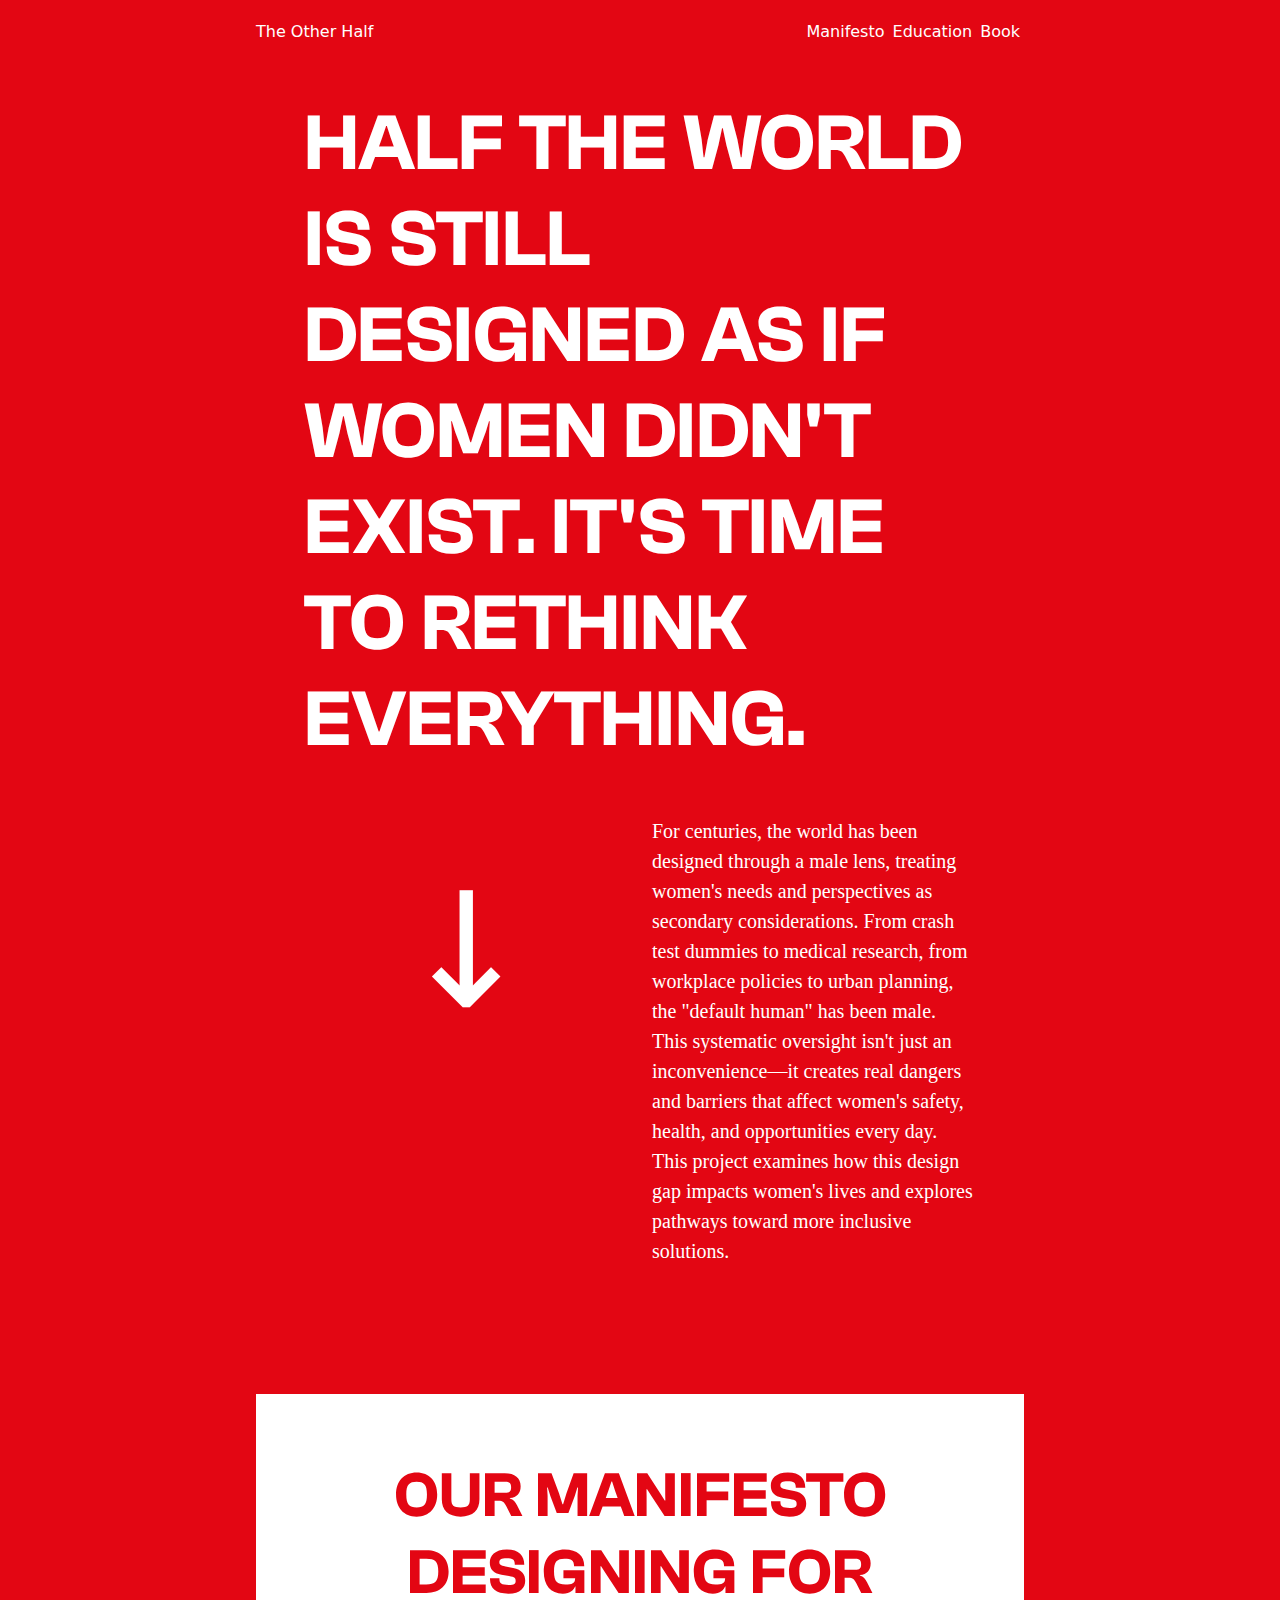
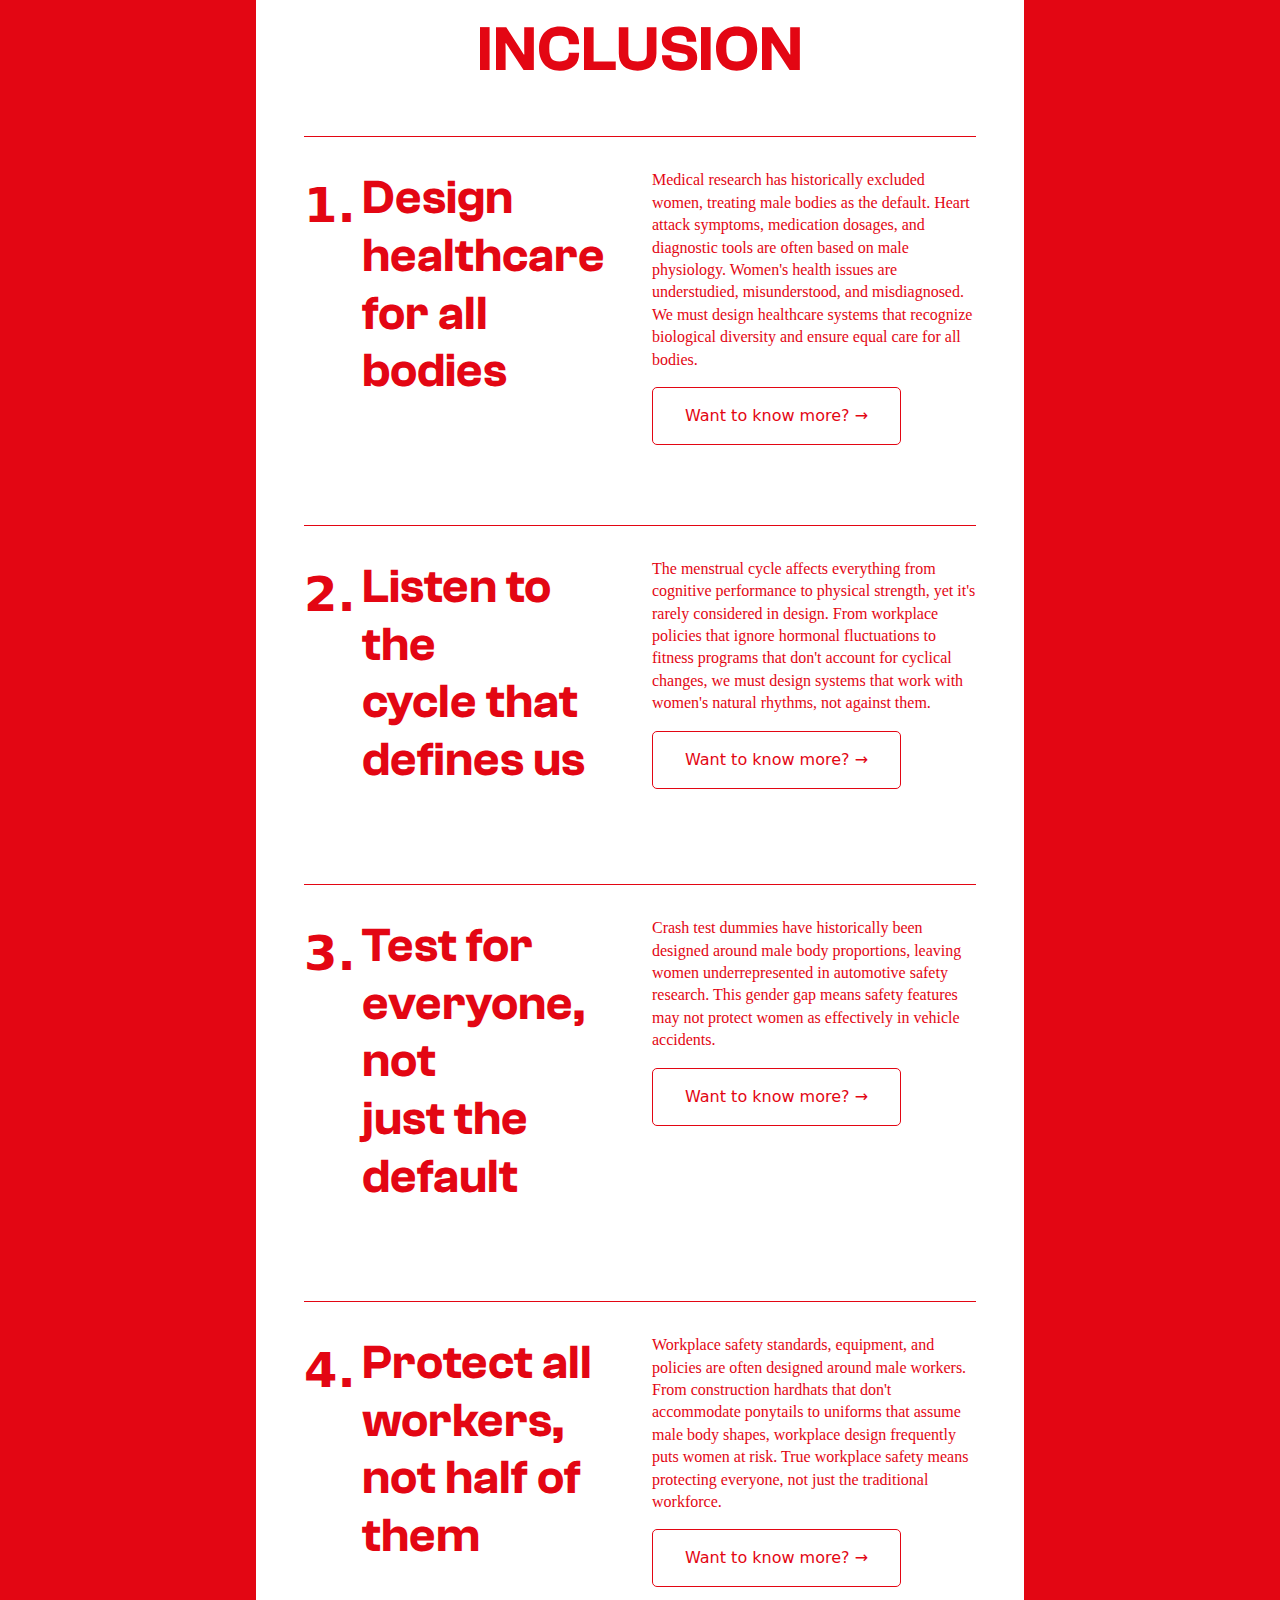
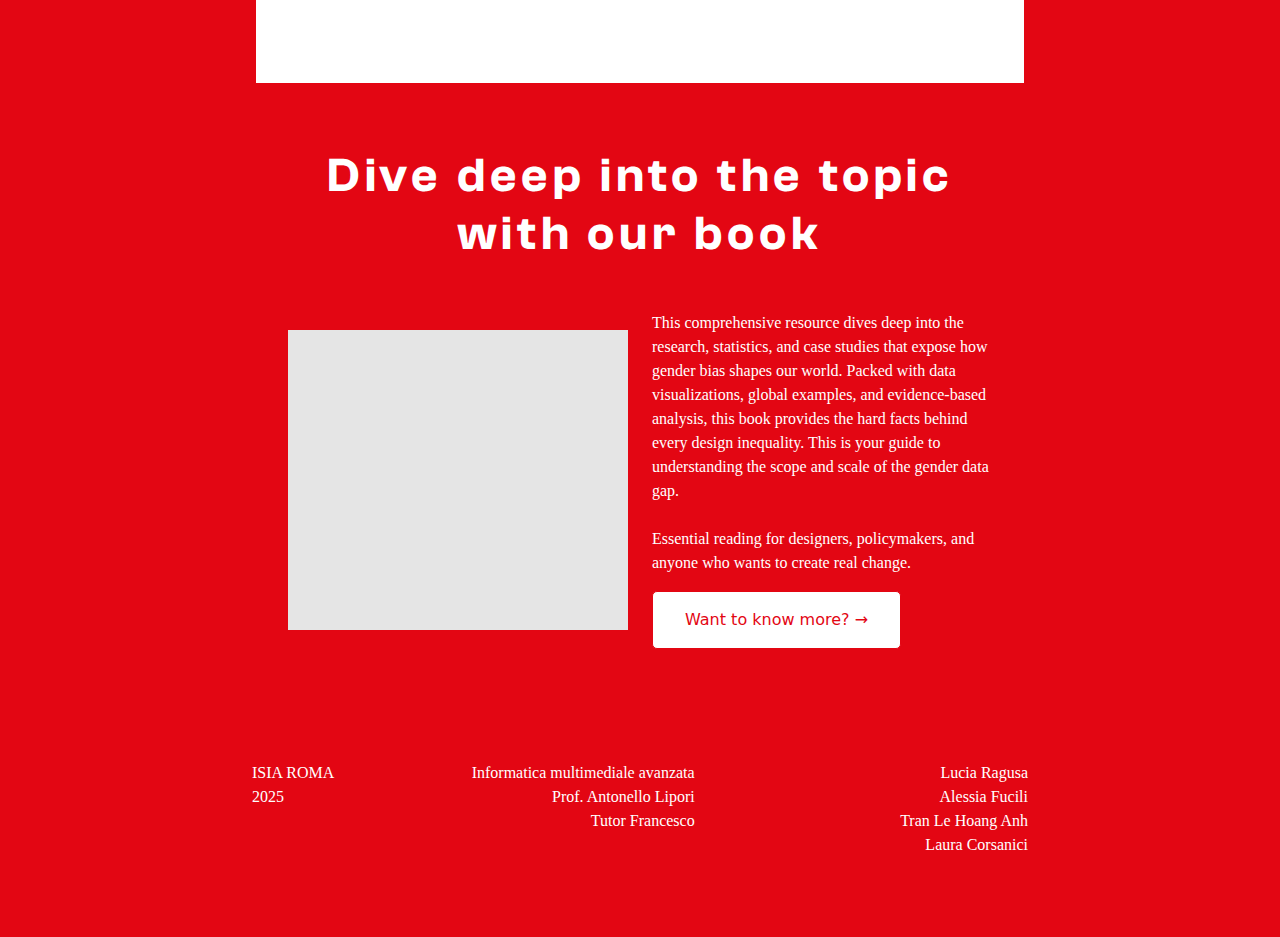
<file: index.html>
<!DOCTYPE html>
<html lang="en">
<head>
  <meta charset="UTF-8">
  <meta name="viewport" content="width=device-width, initial-scale=1.0">
  <title>The Other Half - Manifesto</title>
  <link rel="stylesheet" href="style.css" >
  <link href="https://cdn.jsdelivr.net/npm/bootstrap@5.3.2/dist/css/bootstrap.min.css" rel="stylesheet">
  
</head>
<body>
  <!-- Top Navigation Dots -->
  <div class="container-fluid p-3">
    <div class="row align-items-center">
      <div class="col-6">
        <div class="d-flex">
          <a href="index.html" class=" link text-decoration-none">The Other Half</a>
        </div>
      </div>
      <div class="col-6 text-end">
        <div class="d-flex justify-content-end">
         <div class="d-flex justify-content-end">
          <a href="index.html" class=" link p-1 text-decoration-none">Manifesto</a>
          <a href="education.html" class=" link p-1 text-decoration-none">Education</a>
          <a href="book.html" class=" link p-1 text-decoration-none">Book</a>
          
         
        </div>
      </div>
    </div>
  </div>

  <!-- Main Title -->
  <!-- <div class="container-fluid text-center">
    <h1 class="main-title">TITOLO</h1>
  </div>

  Gray Section -->
  <!-- <div class="gray-section"></div>  -->

  <!-- Hero Section -->
  <div class="hero container-fluid px-md-5">
    <div class="row">
      <div class="col-12 col-md-12">
        <h1 class="hero-text">
          HALF THE WORLD IS
          STILL DESIGNED AS IF
          WOMEN DIDN'T EXIST.
          IT'S TIME TO RETHINK
          EVERYTHING.
        </h1>
      </div>
    </div>
    
    <div class="row">
      <div class="col-12 col-lg-6 col-md-6 ">
        <div class="text-center">
          <div class="arrow-down">↓</div>
        </div>
      </div>
      <div class="col-12 col-lg-6 col-md-6">
        <p class=" manifesto-intro-text">
          For centuries, the world has been designed through a male lens, treating women's needs and perspectives as secondary considerations. From crash test dummies to medical research, from workplace policies to urban planning, the "default human" has been male. This systematic oversight isn't just an inconvenience—it creates real dangers and barriers that affect women's safety, health, and opportunities every day. This project examines how this design gap impacts women's lives and explores pathways toward more inclusive solutions.
        </p>
      </div>
    </div>
  </div>

  <!-- Manifesto Section -->
  <div class="bg-white manifesto-section container-fluid px-4 px-md-5">
    <h2 class=" section-title text-center">
      OUR MANIFESTO<br>
      DESIGNING FOR<br>
      INCLUSION
    </h2>

    <!-- Manifesto Item 1 -->
    <div class="manifesto-item">
      <div class="row">
        <div class="col-1 manifesto-number">1.</div>
          <h3 class=" col-5  manifesto-title">
            Design
            healthcare<br>
            for all bodies
          </h3>
        
        <div class="col-6 col-md-6">
          <p class="manifesto-text">
           Medical research has historically excluded women, treating male bodies as the default. Heart attack symptoms, medication dosages, and diagnostic tools are often based on male physiology. Women's health issues are understudied, misunderstood, and misdiagnosed. We must design healthcare systems that recognize biological diversity and ensure equal care for all bodies.
          </p>
       <button class="button"><a href="education.html#section1 " class="learn-more">Want to know more? →</a></button> 
        </div>
      </div>
    </div>

    <!-- Manifesto Item 2 -->
    <div class="manifesto-item">
      <div class="row">
       
          <div class=" col-1 manifesto-number">2.</div>
          <h3 class="col-5 manifesto-title">
            Listen to the<br>
            cycle that<br>
            defines us
          </h3>
        
        <div class="col-6 col-md-6">
          <p class="manifesto-text">
            The menstrual cycle affects everything from cognitive performance to physical strength, yet it's rarely considered in design. From workplace policies that ignore hormonal fluctuations to fitness programs that don't account for cyclical changes, we must design systems that work with women's natural rhythms, not against them.
          </p>
          <button class="button"><a href="education.html#section2 " class="learn-more">Want to know more? →</a></button> 
        </div>
      </div>
    </div>

    <!-- Manifesto Item 3 -->
    <div class="manifesto-item">
      <div class="row">
       
          <div class="col-1 manifesto-number">3.</div>
          <h3 class="col-5 manifesto-title">
            Test for<br>
            everyone, not<br>
            just the default
          </h3>
      
        <div class="col-6 col-md-6">
          <p class="manifesto-text">
            Crash test dummies have historically been designed around male body proportions, leaving women underrepresented in automotive safety research. This gender gap means safety features may not protect women as effectively in vehicle accidents.
          </p>
         <button class="button"><a href="education.html#section3 " class="learn-more">Want to know more? →</a></button> 
        </div>
      </div>
    </div>

    <!-- Manifesto Item 4 -->
    <div class="manifesto-item">
      <div class="row">
       
          <div class="col-1 manifesto-number">4.</div>
          <h3 class="col-5 manifesto-title">
            Protect all workers, not half of them
          </h3>
      
        <div class="col-6 col-md-6">
          <p class="manifesto-text">
           Workplace safety standards, equipment, and policies are often designed around male workers. From construction hardhats that don't accommodate ponytails to uniforms that assume male body shapes, workplace design frequently puts women at risk. True workplace safety means protecting everyone, not just the traditional workforce.

          </p>
          <button class="button"><a href="education.html#section4 " class="learn-more">Want to know more? →</a></button> 
        </div>
      </div>
    </div>
    
    </div>
  </div>

  <!-- Bottom Section -->
  <div class="container-fluid px-4 px-md-5">
    <h2 class="bottom-title text-center text-white">Dive deep into the topic with our book</h2>
    
    <div class="row align-items-center">
      <div class="col-12 col-md-6">
        <div class="gray-box"></div>
      </div>
      <div class="col-12 col-md-6">
        <p class="book-text">
         This comprehensive resource dives deep into the research, statistics, and case studies that expose how gender bias shapes our world. Packed with data visualizations, global examples, and evidence-based analysis, this book provides the hard facts behind every design inequality. This is your guide to understanding the scope and scale of the gender data gap. <br><br> 
         Essential reading for designers, policymakers, and anyone who wants to create real change.
        </p>
        <button class="button"><a href="#" class="learn-more">Want to know more? →</a></button> 
      </div>
    </div>
  </div>

  <div class="bottom-footer container-fluid">
    <div class="row align-items-start">  <!-- Changed from align-items-center to align-items-start -->
      <div class="col-2">
        <div class="d-flex">
          <div class=""> ISIA ROMA 2025</div>
        </div>
      </div>
      <div class="col-5 text-end">
        <div class="d-flex flex-column ">
          <div class="footer-text"> Informatica multimediale avanzata </div>
          <div class=" footer-text"> Prof. Antonello Lipori </div>
          <div class=" footer-text"> Tutor Francesco </div>
        </div>
      </div>
      <div class="col-5 text-end">
        <div class="d-flex flex-column ">
          <div class="footer-text"> Lucia Ragusa </div>
          <div class=" footer-text"> Alessia Fucili</div>
          <div class=" footer-text"> Tran Le Hoang Anh </div>
          <div class=" footer-text"> Laura Corsanici </div>
        </div>
      </div>
    </div>
</div>
  <script src="https://cdn.jsdelivr.net/npm/bootstrap@5.3.2/dist/js/bootstrap.bundle.min.js"></script>
</body>
</html>
</file>
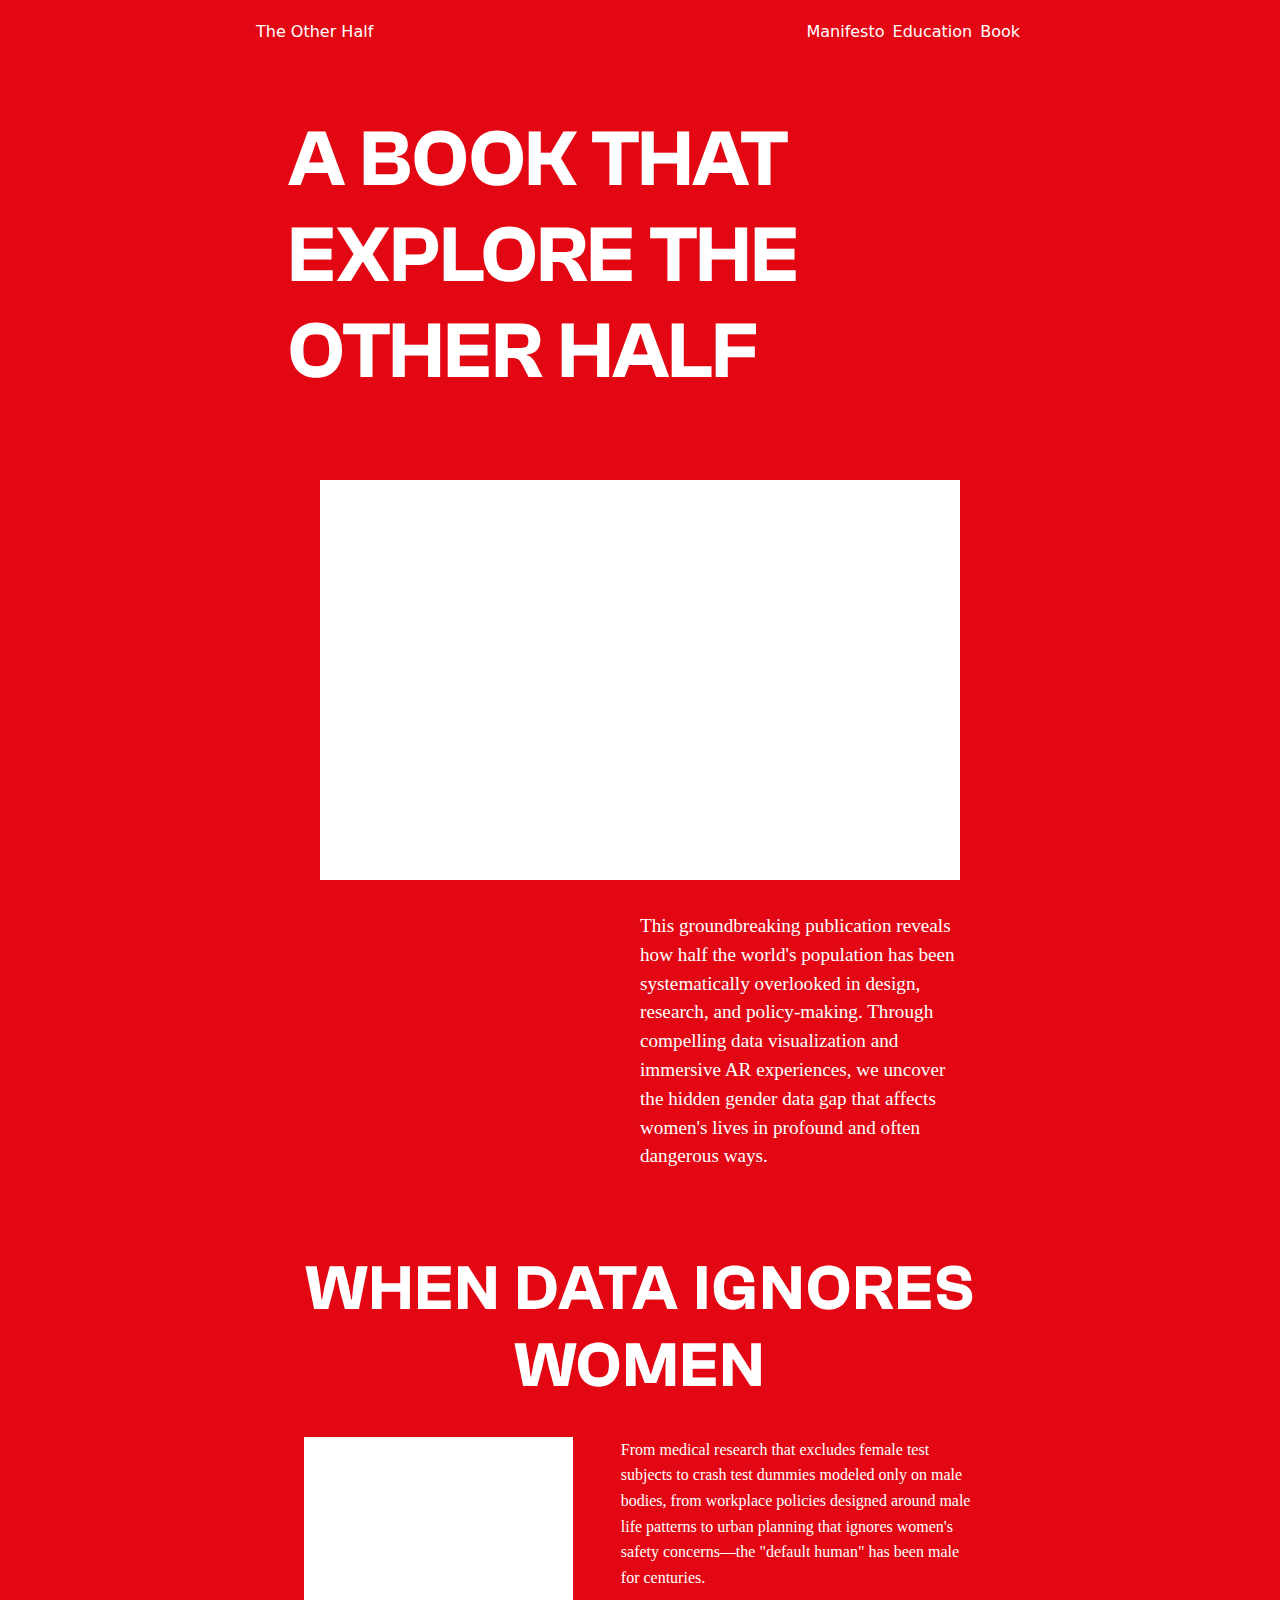
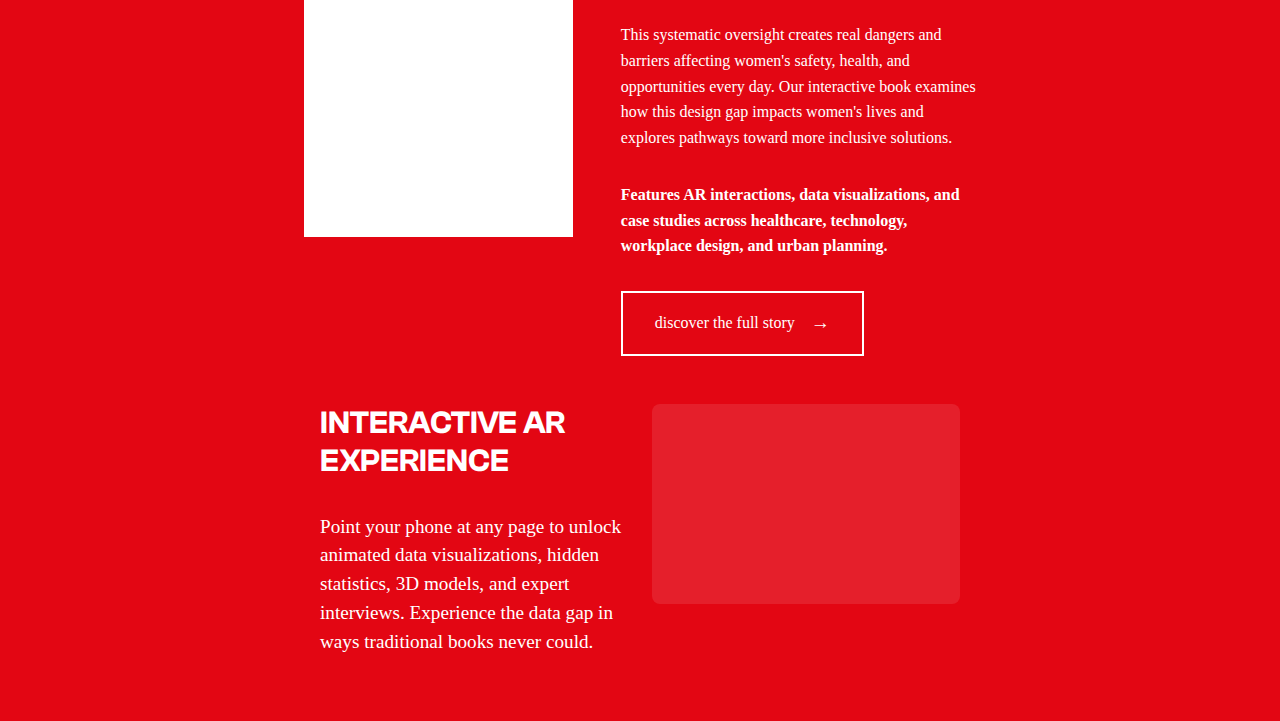
<file: book.html>
<!DOCTYPE html>
<html lang="en">
<head>
  <meta charset="UTF-8">
  <meta name="viewport" content="width=device-width, initial-scale=1.0">
  <title>The Other Half - Design for Inclusion</title>
  <link rel="stylesheet" href="style-book.css">
  <link href="https://cdn.jsdelivr.net/npm/bootstrap@5.3.2/dist/css/bootstrap.min.css" rel="stylesheet">
</head>
<body>

   <!-- Top Navigation -->
  <div class="container-fluid p-3">
    <div class="row align-items-center">
      <div class="col-6">
        <div class="d-flex">
          <a href="index.html" class="link text-decoration-none">The Other Half</a>
        </div>
      </div>
      <div class="col-6 text-end">
        <div class="d-flex justify-content-end">
          <a href="index.html" class="link p-1 text-decoration-none">Manifesto</a>
          <a href="education.html" class="link p-1 text-decoration-none">Education</a>
          <a href="book.html" class="link p-1 text-decoration-none">Book</a>
        </div>
      </div>
    </div>
  </div>
<!-- Hero Section -->
<div class="container-fluid px-4 px-md-5">
    <div class="row">
      <div class="col-12">
        <h1 class="hero">
          A BOOK THAT
          EXPLORE THE OTHER HALF
        </h1>
      </div>
    </div>
  </div>

<!-- Red Content Section -->
<div class="red-content-section">
  <div class="container-fluid px-4 px-md-5">
     <div class="bottom-image">
        <!-- This could contain an AR interaction preview image -->
      </div>
    <p class="section-description">
      This groundbreaking publication reveals how half the world's population has been systematically overlooked in design, research, and policy-making. Through compelling data visualization and immersive AR experiences, we uncover the hidden gender data gap that affects women's lives in profound and often dangerous ways.
    </p>
  </div>
</div>

<!-- Title Section -->
<div class="title-section">
  <h2>WHEN DATA IGNORES WOMEN</h2>
</div>

<!-- Bottom Section with Image and Text -->
<div class="bottom-section">
  <div class="container-fluid px-4 px-md-5">
    <div class="bottom-content">
      <div class="bottom-image">
        <!-- This could contain an AR interaction preview image -->
      </div>
      <div class="bottom-text">
        <p>
          From medical research that excludes female test subjects to crash test dummies modeled only on male bodies, from workplace policies designed around male life patterns to urban planning that ignores women's safety concerns—the "default human" has been male for centuries.
        </p>
        <p>
          This systematic oversight creates real dangers and barriers affecting women's safety, health, and opportunities every day. Our interactive book examines how this design gap impacts women's lives and explores pathways toward more inclusive solutions.
        </p>
        <p><strong>Features AR interactions, data visualizations, and case studies across healthcare, technology, workplace design, and urban planning.</strong></p>
        <a href="#" class="cta-button">discover the full story</a>
      </div>
    </div>
  </div>
</div>

<!-- Additional Section Option: AR Features -->
<div class="red-content-section">
  <div class="container-fluid px-4 px-md-5">
    <div class="row">
      <div class="col-md-6">
        <h3 style="font-family: 'ClashGrotesk'; font-weight: 600; font-size: 2rem; color: white; margin-bottom: 1.5rem;">INTERACTIVE AR EXPERIENCE</h3>
        <p class="section-description" style="max-width: 100%; margin-left: 0;">
          Point your phone at any page to unlock animated data visualizations, hidden statistics, 3D models, and expert interviews. Experience the data gap in ways traditional books never could.
        </p>
      </div>
      <div class="col-md-6">
        <!-- AR demo image/placeholder -->
        <div style="background-color: rgba(255,255,255,0.1); height: 200px; border-radius: 8px;"></div>
      </div>
    </div>
  </div>
</div>

  <script src="https://cdn.jsdelivr.net/npm/bootstrap@5.3.2/dist/js/bootstrap.bundle.min.js"></script>
</body>
</html>
</file>
<file: style.css>
@font-face {
  font-family: 'ClashGrotesk';
  src: url('./font/woff/ClashGrotesk-Extralight.woff') format('woff');
  font-weight: 200;
  font-style: normal;
}

@font-face {
  font-family: 'ClashGrotesk';
  src: url('./font/woff/ClashGrotesk-Light.woff') format('woff');
  font-weight: 300;
  font-style: normal;
}

@font-face {
  font-family: 'ClashGrotesk';
  src: url('./font/woff/ClashGrotesk-Regular.woff') format('woff');
  font-weight: 400;
  font-style: normal;
}

@font-face {
  font-family: 'ClashGrotesk';
  src: url('./font/woff/ClashGrotesk-Medium.woff') format('woff');
  font-weight: 500;
  font-style: normal;
}

@font-face {
  font-family: 'ClashGrotesk';
  src: url('./font/woff/ClashGrotesk-Semibold.woff') format('woff');
  font-weight: 600;
  font-style: normal;
}

@font-face {
  font-family: 'ClashGrotesk';
  src: url('./font/woff/ClashGrotesk-Bold.woff') format('woff');
  font-weight: 700;
  font-style: normal;
}

@font-face {
  font-family: 'Satoshi';
  src: url('./font/woff/Satoshi-Variable.ttf') format('true type');
  font-weight: 700;
  font-style: normal;
}


body {
      background-color: #e30613!important;
      color: white;
      font-family: 'ClashGrotesk', sans-serif;
      margin: 0;
   padding-left: 15rem;
      padding-right: 15rem;
    }
    
   
    
    .gray-section {
      background-color: #e5e5e5;
      min-height: 200px;
    }
    
   
    .nav-dots {
      width: 40px;
      height: 8px;
      background-color: white;
      margin: 2px;
    }
    
    .nav-dots.small {
      width: 20px;
    }
    

    .hero{
      padding-bottom:7rem;
    }
    .main-title {
      font-size: 4rem;
      font-weight: 600;
      letter-spacing: 0.1em;
      margin: 2rem 0;
    }
    .link{
      color:#ffffff
    }
    .hero-text {
      font-family: 'ClashGrotesk', sans-serif;
      font-size: 5rem;
      font-weight: 550;
      line-height: 1.2;
      margin: 3rem 0;
      color:rgb(255, 255, 255);
    }
    
    .arrow-down {
      font-size: 10rem;
      margin: 1rem 0;
      color:white;
    }
    
    .manifesto-intro-text{
      color:white;
      font-size:1.25rem;
      font-weight:500;

    }
    .section-title {
      font-family: 'ClashGrotesk', sans-serif;
      font-size: 4rem;
      font-weight: 600;
      margin: 3rem 0 2rem 0;
      color: #E30613;
    }


    .manifesto-section{
      padding-top:1rem;
      padding-bottom:1rem;
    }


    .manifesto-item {
      border-top: 1px solid #E30613;
      padding-bottom: 2rem;
      padding-top:2rem;
      margin: 3rem 0;
    }
    
    .manifesto-number {
      font-size: 3rem;
      font-weight: bold;
      margin-bottom: 1rem;
      color: #E30613;
    }
    
    .manifesto-title {
      font-family: 'ClashGrotesk', sans-serif;
      font-size: 3rem;
      font-weight: 600;
      margin-bottom: 1rem;
      color: #E30613;
    }
    
    .manifesto-text {
      font-size: 1rem;
      line-height: 1.4;
      margin-bottom: 1rem;
      color: #E30613;
    }
    
    .learn-more {
      color:   #E30613;
      text-decoration: none;
      font-weight: 300;
      padding:1rem;
      font-size: 1rem;
    }
    
    .learn-more:hover {
      color:  #E30613;
    }
    
    .bottom-title {
      font-size: 3rem;
      font-weight: bold;
      letter-spacing: 0.1em;
      margin: 3rem 0;
    }
    
    .gray-box {
      background-color: #e5e5e5;
      height: 300px;
      width: 100%;
    }

     .button{
      background-color:white;
     border: 1px solid #E30613;
      padding:1rem;
      box-shadow: none;
      outline:none;
      appearance: none;
    -webkit-appearance: none;
      border-radius:5px;
      
    }

    .button:hover{
      background-color:#E30613;
     border: 1px solid white ;
      padding:1rem;
      box-shadow: none;
      outline:none;
      appearance: none;
    -webkit-appearance: none;
      border-radius:5px;
      transition: all 0.2s ease
    }

    .learn-more:hover{
      color:white;
      transition: all 0.2s ease
    }
    

    p{
      font-family: 'Satoshi';
      font-weight: 500;
    }
    .bottom-title{
      font-family: 'ClashGrotesk';
      font-weight: 600;
      font-size: 3rem;
    }
    .book-text{
      font-family: Satoshi;
      font-weight: 400;
      color:white;
    }



    .bottom-footer{
      margin-top:2rem;
      padding:5rem;
      color:white;
      font-family: 'Satoshi';
    }
    @media (max-width: 768px) {
      body{
        padding:0;
      }
      .main-title {
        font-size: 2.5rem;
      }
      
      .hero-text {
        font-size: 3rem;
      }
      
      .section-title {
        font-size: 2rem;
      }
      
      .manifesto-number {
        font-size: 2rem;
      }
      
      .manifesto-title {
        font-size: 1.5rem;
      }
      
      .bottom-title {
        font-size: 2rem;
      }

      .button{
        padding:0.5rem;
      }

      .learn-more{
        font-size:0.80rem;
      }

       .button:hover{
      background-color:#E30613;
     border: 1px solid white ;
      padding:0.5rem;
      box-shadow: none;
      outline:none;
      appearance: none;
    -webkit-appearance: none;
      border-radius:5px;
      transition: all 0.2s ease
    }

    .bottom-footer{
      margin-top:1rem;
      padding:1rem;
    }
    }




    /* education */
</file>
<file: style-book.css>
@font-face {
  font-family: 'ClashGrotesk';
  src: url('./font/woff/ClashGrotesk-Extralight.woff') format('woff');
  font-weight: 200;
  font-style: normal;
}

@font-face {
  font-family: 'ClashGrotesk';
  src: url('./font/woff/ClashGrotesk-Light.woff') format('woff');
  font-weight: 300;
  font-style: normal;
}

@font-face {
  font-family: 'ClashGrotesk';
  src: url('./font/woff/ClashGrotesk-Regular.woff') format('woff');
  font-weight: 400;
  font-style: normal;
}

@font-face {
  font-family: 'ClashGrotesk';
  src: url('./font/woff/ClashGrotesk-Medium.woff') format('woff');
  font-weight: 500;
  font-style: normal;
}

@font-face {
  font-family: 'ClashGrotesk';
  src: url('./font/woff/ClashGrotesk-Semibold.woff') format('woff');
  font-weight: 600;
  font-style: normal;
}

@font-face {
  font-family: 'ClashGrotesk';
  src: url('./font/woff/ClashGrotesk-Bold.woff') format('woff');
  font-weight: 700;
  font-style: normal;
}

@font-face {
  font-family: 'Satoshi';
  src: url('./font/woff/Satoshi-Variable.ttf') format('true type');
  font-weight: 700;
  font-style: normal;
}


body {
      background-color:#e30613 !important;
       color: white;
    
      margin: 0;
      padding-left: 15rem;
      padding-right: 15rem;
    }
    
   
    .index-list a {
      font-family: 'Satoshi';
  text-decoration: none; /* no underline */
  color: inherit; /* optional: keep text color consistent */
}

/* Optional: add hover effect without underline */
.index-list a:hover {
  text-decoration: none;
  color: #ffffff; /* or whatever color you prefer */
}
  
    .link{
      color:#ffffff
    }
    
    .nav-dots.small {
      width: 20px;
    }
    
    /* New styles for this page */
    .hero {
       font-family: 'ClashGrotesk', sans-serif;
       font-weight: 600;
      color:white;
      font-size: 5rem;
      
      line-height: 1.2;
      margin: 3rem 0;
    }
    
    .hero-description {
      color:white;
      font-size: 1rem;
      line-height: 1.4;
      margin: 2rem 0;
    }
    .index-container {
  background-color: rgba(255, 255, 255, 0.1);
  border-radius: 8px;
  padding: 2rem 2rem;
  margin-top:5rem;
  margin-bottom:5rem;
  
}
    .index-title {
       font-family: 'ClashGrotesk', sans-serif;
       font-weight: 500;
      color:white;
      font-size: 2rem;
      font-weight: bold;
      margin: 1rem 0 2rem 0;
      
      
    }
    
    .index-list {
      color:white;
      list-style: none;
      padding: 0;
      margin: 2rem 0;
    }
    
    .index-item {
      display: flex;
      justify-content: space-between;
      align-items: center;
      padding: 1rem 0;
      border-bottom: 1px solid rgba(255,255,255,0.3);
      font-size: 1.1rem;
    }
    
    .index-item:hover {
      background-color: rgba(255,255,255,0.1);
      cursor: pointer;
    }
    
    .plus-sign {
      color:white;
      font-size: 1.5rem;
      font-weight: bold;
    }
    

    .section{
      margin-bottom:10rem;
    }
    .section-number {
       font-family: 'ClashGrotesk', sans-serif;
       font-weight: 600;
      color:white;
      font-size: 4rem;
      
      margin-bottom: 1rem;
    }
    
    .section-main-title {
       font-family: 'ClashGrotesk', sans-serif;
       font-weight: 600;
      color:white;
      font-size: 4rem;
      
      line-height: 1.2;
      margin-bottom: 2rem;
    }
    
    .section-description {
      color:white;
      font-size: 1.5rem;
      line-height: 1.4;
      margin: 2rem 0;
      font-family:'Satoshi';
      font-weight:300;
    }
    
    .stats-container {
      padding: 2rem 0;
      
    }
    
    .stat-item {
     display: flex;
  align-items: flex-end;
  justify-content: center;
  margin-bottom: 4rem;
  gap: 2rem;
    }
    
    .stat-percentage {
     font-size: 8rem;
  font-weight: 600;
  color: white;
  line-height: 0.9;
  min-width: 300px;
  font-family: 'ClashGrotesk';
    }
    
    .stat-label {
    font-size: 2rem;
  color: white;
  font-family:'Satoshi';
  
  padding-top: 1rem;
  flex: 1;
    }


    .quote{
      margin-bottom:13rem;
    }
    .quote-section {
      border-left: 4px solid white;
      padding-left: 2rem;
      margin: 3rem 0;
      font-style: italic;
    }
    
    .quote-text {
      color:white;
      font-size: 1.2rem;
      line-height: 1.4;
      margin-bottom: 1rem;
    }
    
    .source-data {
      color:white;
      font-size: 0.9rem;
      opacity: 0.8;
      margin-top: 1rem;
    }
    
    .bottom-footer{
      margin-top:2rem;
      padding:5rem;
      color:white;
      font-family: 'Satoshi';
      padding:2rem;
      
    }
    @media (max-width: 768px) {
      body{
        padding:0;
      }
      .hero {
        font-size: 3rem;
      }
      
      .section-main-title {
        font-size: 2rem;
      }
      
      .stats-container {
        flex-direction: row;
        gap: 1rem;
      }
      
      .stat-percentage {
        font-size: 3rem;
      }
      
      .index-title {
        font-size: 1.5rem;
      }
      .quote{
      margin-bottom:2rem;
    }

    .stat-percentage{
      align-items: center;
    }

    .stat-item {
     display: flex;
  align-items: flex-end;
  justify-content: center;
  margin-bottom: 1rem;
  margin-top:1rem;
  gap: 2rem;
  text-align:center;
    }

 .stat-label {
    font-size: 1.75rem;
  color: white;
  font-family:'Satoshi';
  
  padding-bottom: 2rem;
  margin-top:0;
  flex: 1;
    }
    }




  /* Add these styles to your existing CSS */

/* Gray section styling */
.gray-section {
  background-color: #d3d3d3;
  min-height: 300px;
  margin-bottom: 2rem;
}

/* Large gray section (full width) */
.gray-section.large {
  min-height: 400px;
  margin: 3rem 0;
}

/* Two column gray sections */
.gray-columns {
  display: flex;
  gap: 1rem;
  margin: 3rem 0;
}

.gray-columns .gray-section {
  flex: 1;
  min-height: 350px;
  margin-bottom: 0;
}

/* Red content section with text */
.red-content-section {
  background-color: #e30613;
  padding: 2rem 2rem;
  margin: 0;
}

.red-content-section .section-description {
  max-width: 50%;
  margin-left: auto;
  font-size: 1.2rem;
  line-height: 1.5;
}

/* Title section styling */
.title-section {
  background-color: #e30613;
  padding: 1rem 2rem;
  text-align: center;
}

.title-section h2 {
  font-family: 'ClashGrotesk', sans-serif;
  font-weight: 600;
  font-size: 4rem;
  color: white;
  margin: 0;
  letter-spacing: 2px;
}

/* Bottom section with image and text */
.bottom-section {
  
  padding: 1rem 1rem;
}

.bottom-content {
  display: flex;
  gap: 3rem;
  align-items: flex-start;
}

.bottom-image {
  background-color: #ffffff;
  color:white;
  min-height: 400px;
  flex: 0 0 40%;
  
}

.bottom-text {
  flex: 1;
  color: white;
}

.bottom-text p {
  font-family: 'Satoshi';
  font-size: 1rem;
  line-height: 1.6;
  margin-bottom: 2rem;
}

.cta-button {
  border: 2px solid white;
  background: transparent;
  color: white;
  padding: 1rem 2rem;
  font-family: 'Satoshi';
  font-weight: 500;
  text-decoration: none;
  display: inline-flex;
  align-items: center;
  gap: 1rem;
  transition: all 0.3s ease;
}

.cta-button:hover {
  background-color: white;
  color: #e30613;
}

.cta-button::after {
  content: "→";
  font-size: 1.2rem;
}

/* Responsive adjustments */
@media (max-width: 768px) {
  .red-content-section .section-description {
    max-width: 100%;
    margin-left: 0;
  }
  
  .title-section h2 {
    font-size: 2.5rem;
  
  }
  .title-section {
  background-color: #e30613;
  padding: 1rem 1rem;
  text-align: left;
}
  .bottom-content {
    flex-direction: column;
    gap: 2rem;
  }
  
  .bottom-image {
    flex: none;
    min-height: 250px;
    color:white;
    background-color:white;
    width: 100%; 
  }
  
  .gray-columns {
    flex-direction: column;
    gap: 1rem;
  }
}
</file>
